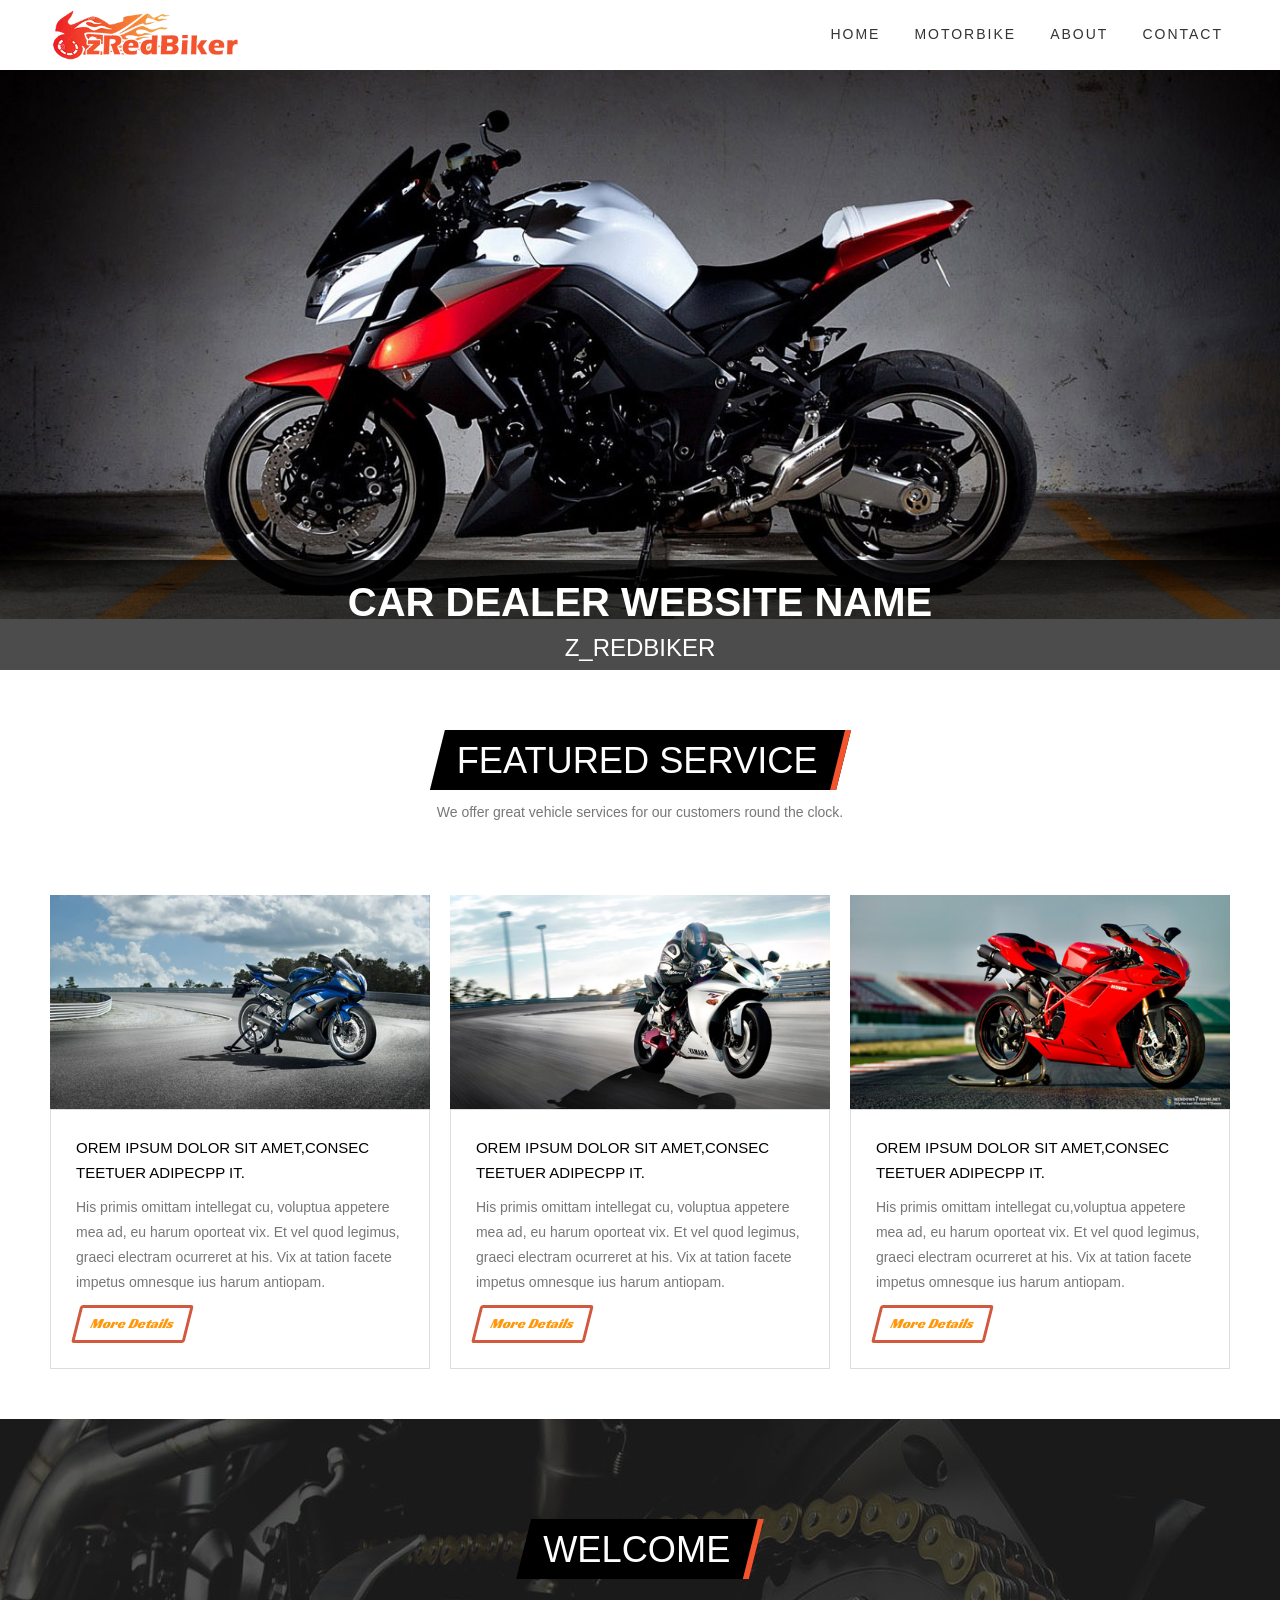
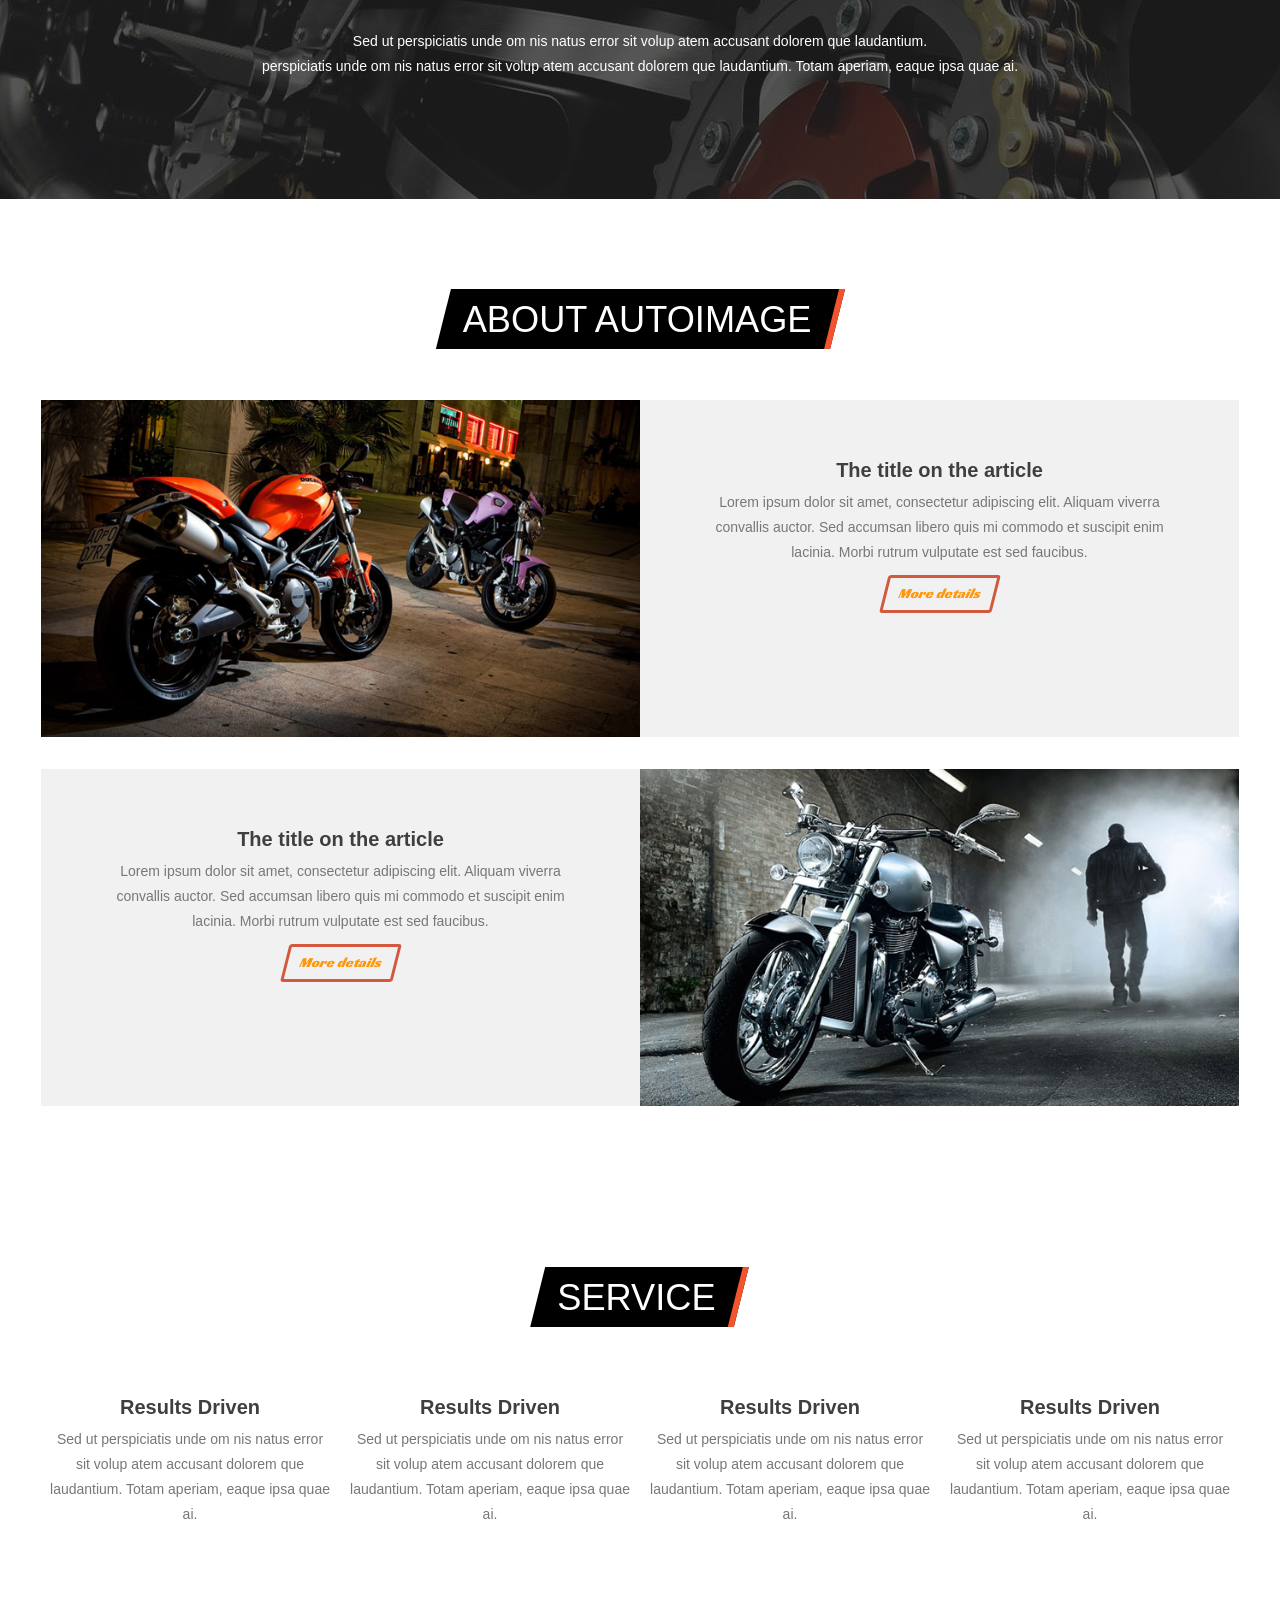
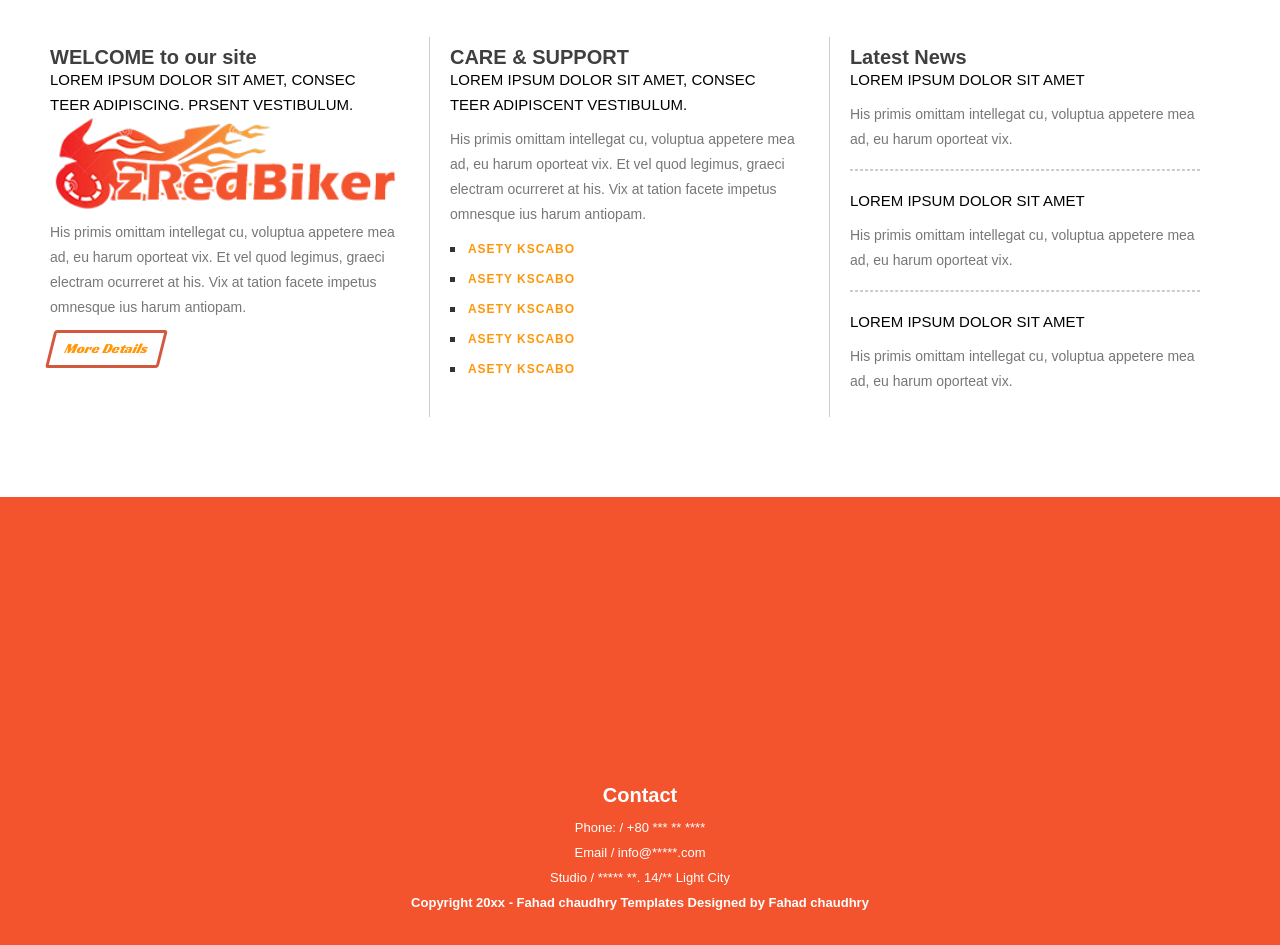
<file: index.html>
<!doctype html>
<html>
<head>
			<title>Home</title>
			<link href="css/style.css" type="text/css" rel="stylesheet">
			<link href="css/grid.css" type="text/css" rel="stylesheet">
</head>
<body>
<main>

		<!------------------------ header ----------------------->

	<header>
		<div class="container">
		<div class="row">
		<a href="index.html" class="logo"><img src="images/logo.png"></a>
		<div class="menu">
			<ul>
				<li><a href="index.html">Home</a></li>
				<li><a href="motobike.html">Motorbike</a></li>
				<li><a href="about.html">About</a></li>
				<li><a href="contact.html">Contact</a></li>
			</ul>
		</div>
		
		</div>
		</div>
	</header>
	
	<!------------------------ slider ----------------------->
	
	<section>
		<div class="slider">
			<img src="images/slideshow-image1.jpg">
			<div class="caption">
			<h1>CAR DEALER WEBSITE NAME</h1>
			<span>Z_REDBIKER</span>
			</div>
		</div>
	</section>
	
			<!------------------------ content area of home page ----------------------->
	
	<section>
	
				<!------------------------  ----------------------->
	
		<section class="content-box box-1">
			<div class="container">
				
				<div class="header">
				<h2 class="heading">
				<span>Featured Service</span>
				</h2>
				<p>We offer great vehicle services for our customers round the clock.</p>
				</div>
				
				<div class="row">
					<div class="adjust-1">
					<div class="wrap-col item">
						<div class="zoom-container">
						<img src="images/banner-img1.jpg">
						</div>
						<div class="item-content">
						<span>OREM IPSUM DOLOR SIT AMET,CONSEC TEETUER ADIPECPP IT.</span>
						<p>His primis omittam intellegat cu, voluptua appetere mea ad, eu harum oporteat vix. Et vel quod legimus, graeci electram ocurreret at his. Vix at tation facete impetus omnesque ius harum antiopam.</p>
						<a href="#" class="btn">More Details</a>
						</div>
					</div>
					</div>
					
					
					<div class="adjust-1">
					<div class="wrap-col item">
						<div class="zoom-container">
						<img src="images/banner-img2.jpg">
						</div>
						<div class="item-content">
						<span>OREM IPSUM DOLOR SIT AMET,CONSEC TEETUER ADIPECPP IT.</span>
						<p>His primis omittam intellegat cu, voluptua appetere mea ad, eu harum oporteat vix. Et vel quod legimus, graeci electram ocurreret at his. Vix at tation facete impetus omnesque ius harum antiopam.</p>
						<a href="#" class="btn">More Details</a>
						</div>
					</div>
					</div>
					
					<div class="adjust-1">
					<div class="wrap-col item">
						<div class="zoom-container">
						<img src="images/banner-img3.jpg">
						</div>
						<div class="item-content">
						<span>OREM IPSUM DOLOR SIT AMET,CONSEC TEETUER ADIPECPP IT.</span>
						<p>His primis omittam intellegat cu,voluptua appetere mea ad, eu harum oporteat vix. Et vel quod legimus, graeci electram ocurreret at his. Vix at tation facete impetus omnesque ius harum antiopam.</p>
						<a href="#" class="btn">More Details</a>
						</div>
					</div>
					</div>
					
				</div>
				
			</div>
		</section>
		
			<!------------------------  ----------------------->
		
		<section class="content-box box-2">
		<div class="container">
		<div class="row">
			
			<div class="header">
			<h2 class="heading">
			<span>Welcome</span>
			</h2>
			</div>
			<p>Sed ut perspiciatis unde om nis natus error sit volup atem accusant dolorem que laudantium. <br>
perspiciatis unde om nis natus error sit volup atem accusant dolorem que laudantium. Totam aperiam, eaque ipsa quae ai.</p>

		</div>
		</div>
		</section>
		
				<!------------------------  ----------------------->
		
		<section class="content-box box-3">
		<div class="container">
		<div class="row">
			<div class="header">
				<h2 class="heading">	
				<span>About Autoimage</span>
				</h2>
			</div>
			
			<div class="post">
			
			<div class="adjust-2">
			<img src="images/23.jpg">
			</div>
			
			<div class="adjust-2">
			<div class="wrapper">
			<h3>The title on the article</h3>
			<p>Lorem ipsum dolor sit amet, consectetur adipiscing elit. Aliquam viverra convallis auctor. Sed accumsan libero quis mi commodo et suscipit enim lacinia. Morbi rutrum vulputate est sed faucibus.</p>
			<a class="btn" href="#">More details</a>
			</div>
			</div>
			
			</div>
			
			<div class="post">
			
			<div class="adjust-2 f-right">
			<img src="images/24.jpg">
			</div>
			
			<div class="adjust-2">
			<div class="wrapper">
			<h3>The title on the article</h3>
			<p>Lorem ipsum dolor sit amet, consectetur adipiscing elit. Aliquam viverra convallis auctor. Sed accumsan libero quis mi commodo et suscipit enim lacinia. Morbi rutrum vulputate est sed faucibus.</p>
			<a class="btn" href="#">More details</a>
			</div>
			</div>
			
			</div>
			
		</div>
		</div>
		</section>
		
				<!------------------------  ----------------------->
		
		<section class="content-box box-4">
		<div class="container">
		<div class="row">
			<div class="header">
				<h2 class="heading">	
				<span>service</span>
				</h2>
			</div>
			
			<div class="adjust-3">
			<div class="wrap-col item">
			<h3>Results Driven</h3>
<p>Sed ut perspiciatis unde om nis natus error sit volup atem accusant dolorem que laudantium. Totam aperiam, eaque ipsa quae ai.</p>
			</div>
			</div>
			<div class="adjust-3">
			<div class="wrap-col item">
			<h3>Results Driven</h3>
<p>Sed ut perspiciatis unde om nis natus error sit volup atem accusant dolorem que laudantium. Totam aperiam, eaque ipsa quae ai.</p>
			</div>
			</div>
			<div class="adjust-3">
			<div class="wrap-col item">
			<h3>Results Driven</h3>
<p>Sed ut perspiciatis unde om nis natus error sit volup atem accusant dolorem que laudantium. Totam aperiam, eaque ipsa quae ai.</p>
			</div>
			</div>
			<div class="adjust-3">
			<div class="wrap-col item">
			<h3>Results Driven</h3>
<p>Sed ut perspiciatis unde om nis natus error sit volup atem accusant dolorem que laudantium. Totam aperiam, eaque ipsa quae ai.</p>
			</div>
			</div>
			
		</div>
		</div>
		</section>
		
				<!------------------------  ----------------------->
		
		<section class="content-box box-5">
		<div class="container">
		<div class="row">
			
			<div class="adjust-1">
			<div class="wrap-col item">
				<h3>WELCOME to our site</h3>
				<span>LOREM IPSUM DOLOR SIT AMET, CONSEC TEER ADIPISCING. PRSENT VESTIBULUM.</span>
				<img src="images/logo.png"/>
				<p>His primis omittam intellegat cu, voluptua appetere mea ad, eu harum oporteat vix. Et vel quod legimus, graeci electram ocurreret at his. Vix at tation facete impetus omnesque ius harum antiopam.</p>
				<a class="btn" href="#" style="border:3px solid #d2583e;color:#ff970b;">More Details</a>
			</div>
			</div>

			<div class="adjust-1">
			<div class="wrap-col item">
				<h3>CARE & SUPPORT</h3>
<span>LOREM IPSUM DOLOR SIT AMET, CONSEC TEER ADIPISCENT VESTIBULUM.</span>
<p>His primis omittam intellegat cu, voluptua appetere mea ad, eu harum oporteat vix. Et vel quod legimus, graeci electram ocurreret at his. Vix at tation facete impetus omnesque ius harum antiopam.</p>
				<ul class="link">
				<li><a href="#">ASETY KSCABO</a></li>
				<li><a href="#">ASETY KSCABO</a></li>
				<li><a href="#">ASETY KSCABO</a></li>
				<li><a href="#">ASETY KSCABO</a></li>
				<li><a href="#">ASETY KSCABO</a></li>
				</ul>
			</div>
			</div>
			
			<div class="adjust-1">
			<div class="wrap-col item" style="border-right:none;">
				<h3>Latest News</h3>
				<span>LOREM IPSUM DOLOR SIT AMET</span>
				<p>His primis omittam intellegat cu, voluptua appetere mea ad, eu harum oporteat vix.</p>
				<hr style="border:1px dashed #ccc;margin:17px 0px;">
				<span>LOREM IPSUM DOLOR SIT AMET</span>
				<p>His primis omittam intellegat cu, voluptua appetere mea ad, eu harum oporteat vix.</p>
				<hr style="border:1px dashed #ccc;margin:17px 0px;">
				<span>LOREM IPSUM DOLOR SIT AMET</span>
				<p>His primis omittam intellegat cu, voluptua appetere mea ad, eu harum oporteat vix.</p>
				
			</div>
			</div>	
			
		</div>
		</div>
		</section>
	
	</section>
	
		<!------------------------ footer ----------------------->
	
	<footer>
	
	<div class="map">
	<iframe src="https://www.google.com/maps/embed?pb=!1m14!1m12!1m3!1d26081603.294420466!2d-95.677068!3d37.06250000000001!2m3!1f0!2f0!3f0!3m2!1i1024!2i768!4f13.1!5e0!3m2!1sen!2s!4v1455468237757" width="100%" height="250" frameborder="0" style="border:0" allowfullscreen></iframe>
	</div>
	
		<div class="wrap-footer">
		<div class="container">
		<div class="row">
			<h3>Contact</h3>
			<span>Phone: / +80 *** ** ****</span><br> 
			<span>Email / info@*****.com</span> <br>
			<span>Studio / ***** **. 14/** Light City</span><br> 
			<span><strong>Copyright 20xx - <a href="#">Fahad chaudhry</a> Templates Designed by Fahad chaudhry</strong></span>
		</div>
		</div>
		</div>
	</footer>

</main>
</body>
</html>
</file>
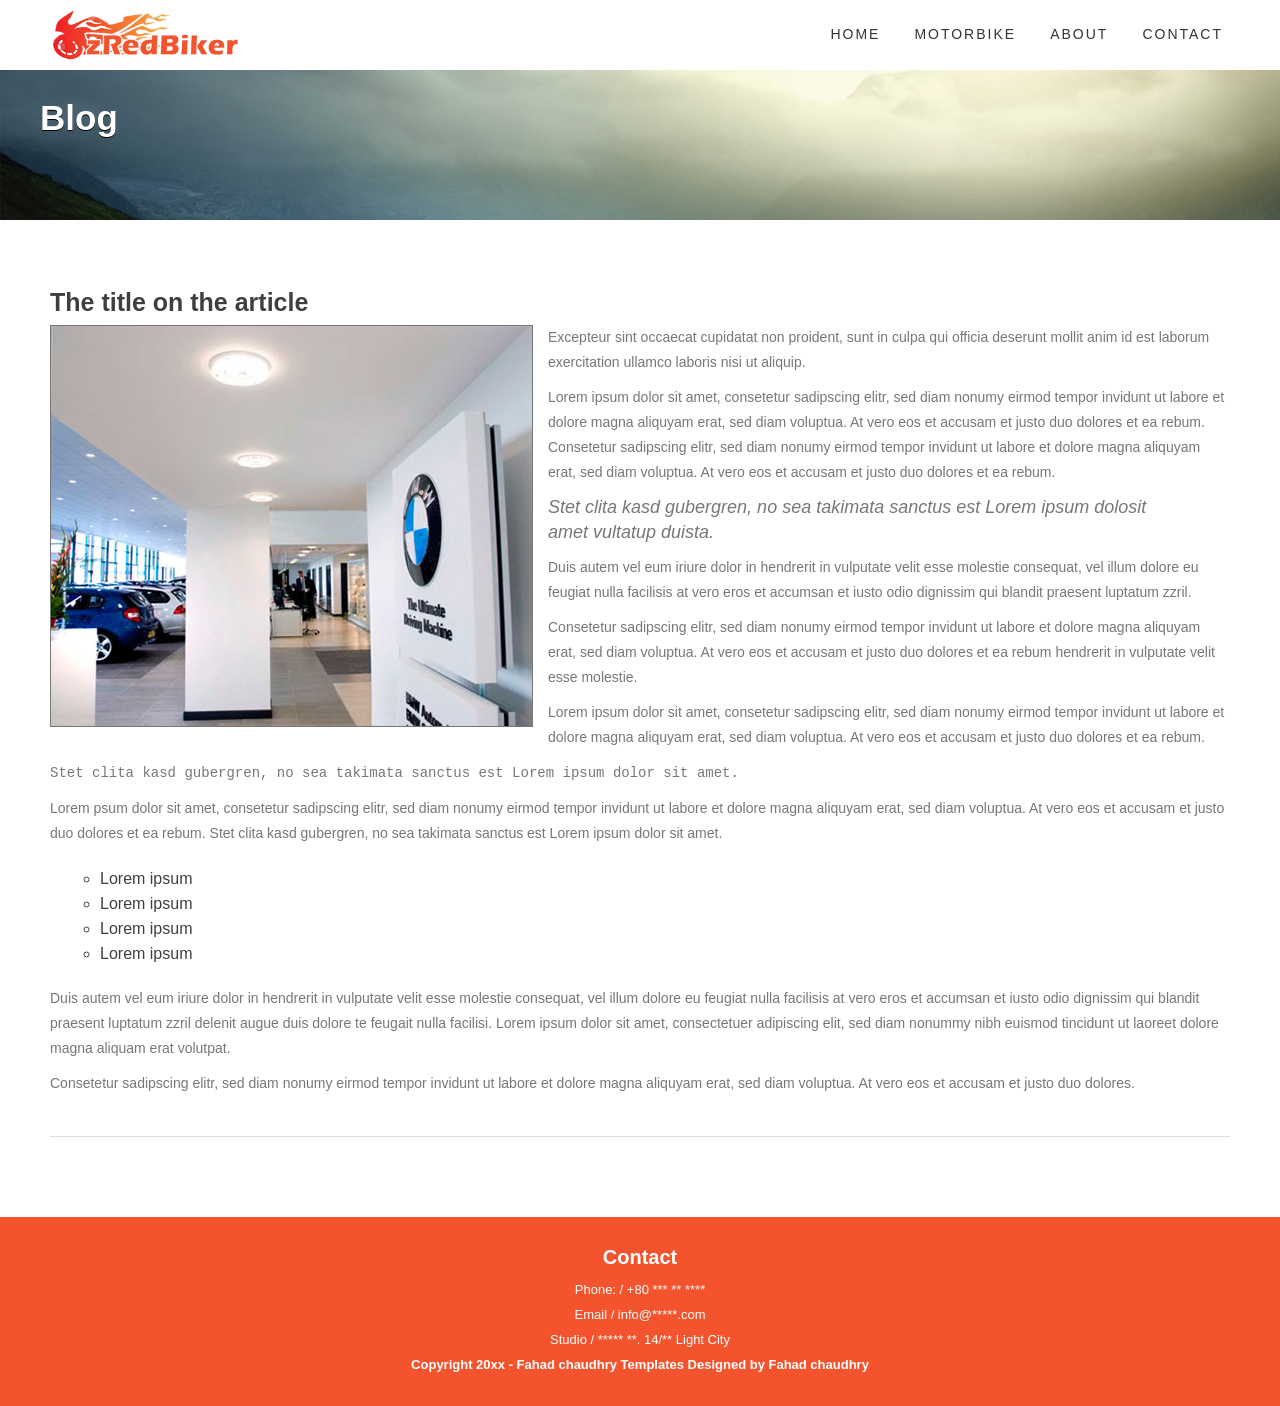
<file: about.html>
<!doctype html>
<html>
<head>
			<title>About</title>
			<link href="css/style.css" type="text/css" rel="stylesheet">
			<link href="css/grid.css" type="text/css" rel="stylesheet">
</head>
<body>
<main>

		<!------------------------ header ----------------------->

	<header>
		<div class="container">
		<div class="row">
		<a href="index.html" class="logo"><img src="images/logo.png"></a>
		<div class="menu">
			<ul>
				<li><a href="index.html">Home</a></li>
				<li><a href="motobike.html">Motorbike</a></li>
				<li><a href="about.html">About</a></li>
				<li><a href="contact.html">Contact</a></li>
			</ul>
		</div>
		
		</div>
		</div>
	</header>
	
	<!------------------------ content area ----------------------->
	
	<section>
	<div class="clearfix">
		<div class="sub-header">
		<div class="container">
		<h1>Blog</h1>
		</div>
		</div>
		
		<div class="container">
		<div class="row">
		<div class="wrap-col">
		
		<article>
			<div class="art-header">
			<h1 class="entry-title">The title on the article</h1>
			</div>
			<div class="art-content">
			<img src="images/1.jpg">
			<div><p>Excepteur sint occaecat cupidatat non proident, sunt in culpa qui officia deserunt mollit anim id est laborum exercitation ullamco laboris nisi ut aliquip.</p></div>
			<p>Lorem ipsum dolor sit amet, consetetur sadipscing elitr, sed diam nonumy eirmod tempor invidunt ut labore et dolore magna aliquyam erat, sed diam voluptua. At vero eos et accusam et justo duo dolores et ea rebum. Consetetur sadipscing elitr, sed diam nonumy eirmod tempor invidunt ut labore et dolore magna aliquyam erat, sed diam voluptua. At vero eos et accusam et justo duo dolores et ea rebum.</p>
			<blockquote><p>Stet clita kasd gubergren, no sea takimata sanctus est Lorem ipsum dolosit amet vultatup duista.</p></blockquote>
			<p>
			Duis autem vel eum iriure dolor in hendrerit in vulputate velit esse molestie consequat, vel illum dolore eu feugiat nulla facilisis at vero eros et accumsan et iusto odio dignissim qui blandit praesent luptatum zzril.</p>
			<p>
			Consetetur sadipscing elitr, sed diam nonumy eirmod tempor invidunt ut labore et dolore magna aliquyam erat, sed diam voluptua. At vero eos et accusam et justo duo dolores et ea rebum hendrerit in vulputate velit esse molestie.</p>

			<p>Lorem ipsum dolor sit amet, consetetur sadipscing elitr, sed diam nonumy eirmod tempor invidunt ut labore et dolore magna aliquyam erat, sed diam voluptua. At vero eos et accusam et justo duo dolores et ea rebum.</p>
			<p><code>Stet clita kasd gubergren, no sea takimata sanctus est Lorem ipsum dolor sit amet.</code></p>
			<p>
			Lorem psum dolor sit amet, consetetur sadipscing elitr, sed diam nonumy eirmod tempor invidunt ut labore et dolore magna aliquyam erat, sed diam voluptua. At vero eos et accusam et justo duo dolores et ea rebum. Stet clita kasd gubergren, no sea takimata sanctus est Lorem ipsum dolor sit amet.
			</p>
			<div class="order">
				<ol>
				<li>Lorem ipsum</li>
				<li>Lorem ipsum</li>
				<li>Lorem ipsum</li>
				<li>Lorem ipsum</li>
				</ol>
			</div>
			<p>
			Duis autem vel eum iriure dolor in hendrerit in vulputate velit esse molestie consequat, vel illum dolore eu feugiat nulla facilisis at vero eros et accumsan et iusto odio dignissim qui blandit praesent luptatum zzril delenit augue duis dolore te feugait nulla facilisi. Lorem ipsum dolor sit amet, consectetuer adipiscing elit, sed diam nonummy nibh euismod tincidunt ut laoreet dolore magna aliquam erat volutpat.</p>
<p>
Consetetur sadipscing elitr, sed diam nonumy eirmod tempor invidunt ut labore et dolore magna aliquyam erat, sed diam voluptua. At vero eos et accusam et justo duo dolores.</p>
			
			</div>
		</article>
		
		</div>
		</div>
		</div>
		
	</div>
	</section>
	
	<!------------------------ footer ----------------------->
	
		<footer>
		<div class="wrap-footer">
		<div class="container">
		<div class="row">
			<h3>Contact</h3>
			<span>Phone: / +80 *** ** ****</span><br> 
			<span>Email / info@*****.com</span> <br>
			<span>Studio / ***** **. 14/** Light City</span><br> 
			<span><strong>Copyright 20xx - <a href="#">Fahad chaudhry</a> Templates Designed by Fahad chaudhry</strong></span>
		</div>
		</div>
		</div>
	</footer>

</main>
</body>
</html>
</file>
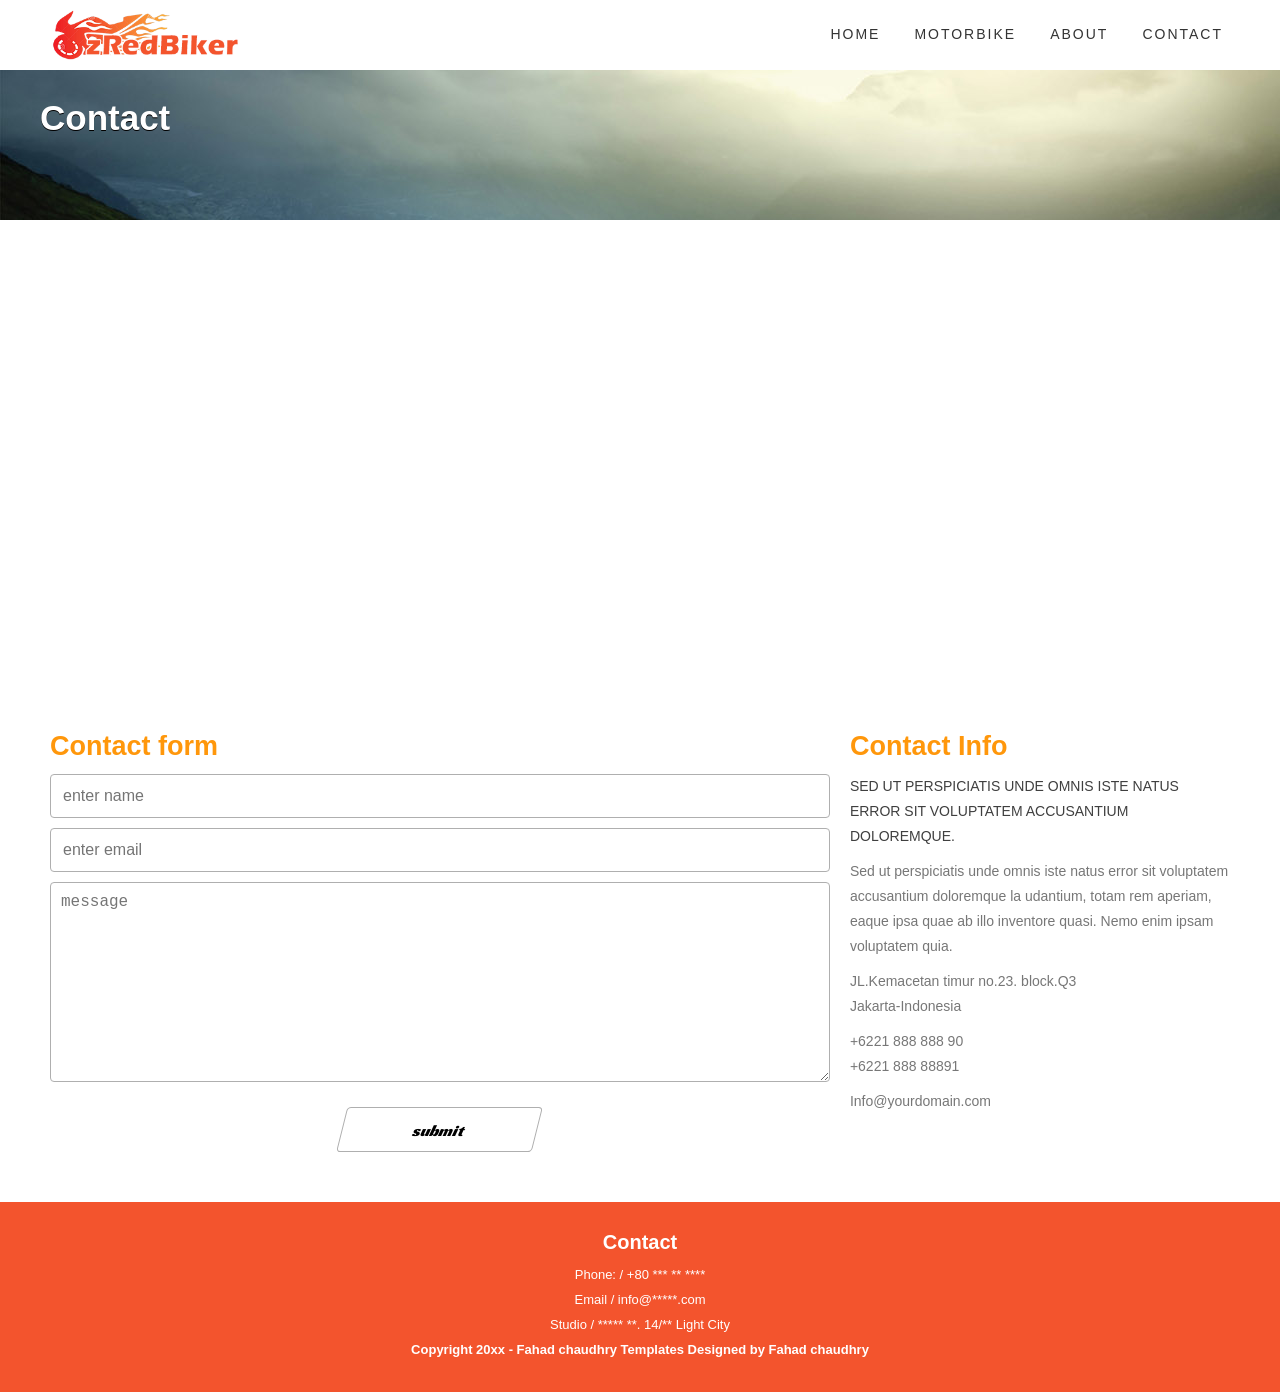
<file: contact.html>
<!doctype html>
<html>
<head>
			<title>Contact</title>
			<link href="css/style.css" type="text/css" rel="stylesheet">
			<link href="css/grid.css" type="text/css" rel="stylesheet">
</head>
<body>
<main>

		<!------------------------ header ----------------------->

	<header>
		<div class="container">
		<div class="row">
		<a href="index.html" class="logo"><img src="images/logo.png"></a>
		<div class="menu">
			<ul>
				<li><a href="index.html">Home</a></li>
				<li><a href="motobike.html">Motorbike</a></li>
				<li><a href="about.html">About</a></li>
				<li><a href="contact.html">Contact</a></li>
			</ul>
		</div>
		
		</div>
		</div>
	</header>
	
		<!------------------------ content area ----------------------->
	
	<section>
	<div class="clearfix">
		<div class="sub-header">
		<div class="container">
		<h1>Contact</h1>
		</div>
		</div>
		
		<div class="container">
		<div class="row">
		
		<div class="map">
	<iframe src="https://www.google.com/maps/embed?pb=!1m14!1m12!1m3!1d26081603.294420466!2d-95.677068!3d37.06250000000001!2m3!1f0!2f0!3f0!3m2!1i1024!2i768!4f13.1!5e0!3m2!1sen!2s!4v1455468237757" width="100%" height="450px" frameborder="0" style="border:0" allowfullscreen></iframe>
	</div>
	
		<div class="adjust-4">
		<div class="wrap-col">
			<h5 class="orange">Contact form</h5>
			<form id="ff">
			<label><input type="text" placeholder="enter name"></label>
			<label><input type="email" placeholder="enter email"></label>
			<label><textarea rows="4" cols="25" placeholder="message"></textarea></label>
			<center><input type="submit" class="btn" value="submit"></center>
			</form>
		</div>
		</div>
		
		<div class="adjust-1">
		<div class="wrap-col">
		<h5 class="orange">Contact Info</h5>
		<span>SED UT PERSPICIATIS UNDE OMNIS ISTE NATUS ERROR SIT VOLUPTATEM ACCUSANTIUM DOLOREMQUE.</span>
		<p>Sed ut perspiciatis unde omnis iste natus error sit voluptatem accusantium doloremque la udantium, totam rem aperiam, eaque ipsa quae ab illo inventore quasi. Nemo enim ipsam voluptatem quia.</p>

		<p>JL.Kemacetan timur no.23. block.Q3<br>
		Jakarta-Indonesia</p>

		<p>+6221 888 888 90<br> 
		+6221 888 88891</p>

		<p>Info@yourdomain.com</p>
		</div>
		</div>
		
		</div>
		</div>
		
	</div>
	</section>
	
	<!------------------------ footer ----------------------->
	
		<footer>
	
		<div class="wrap-footer">
		<div class="container">
		<div class="row">
			<h3>Contact</h3>
			<span>Phone: / +80 *** ** ****</span><br> 
			<span>Email / info@*****.com</span> <br>
			<span>Studio / ***** **. 14/** Light City</span><br> 
			<span><strong>Copyright 20xx - <a href="#">Fahad chaudhry</a> Templates Designed by Fahad chaudhry</strong></span>
		</div>
		</div>
		</div>
	</footer>

</main>
</body>
</html>
</file>
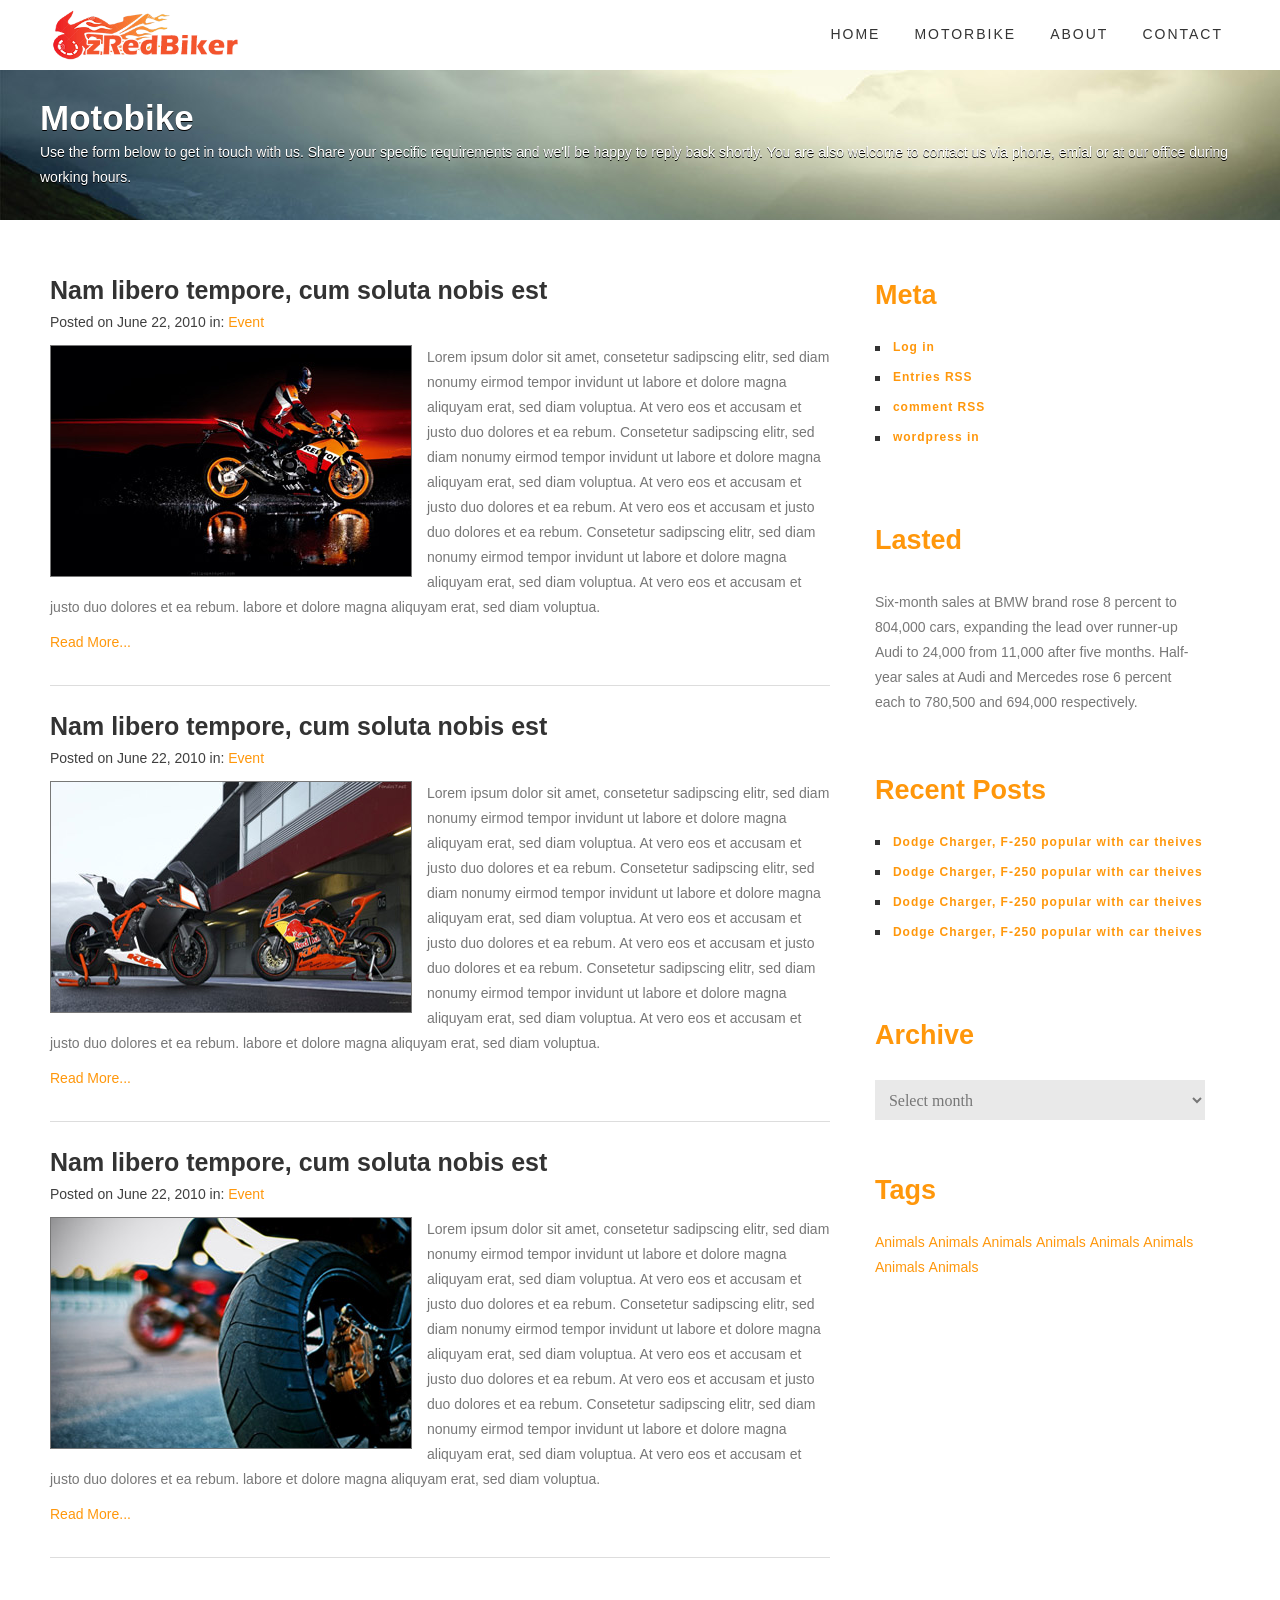
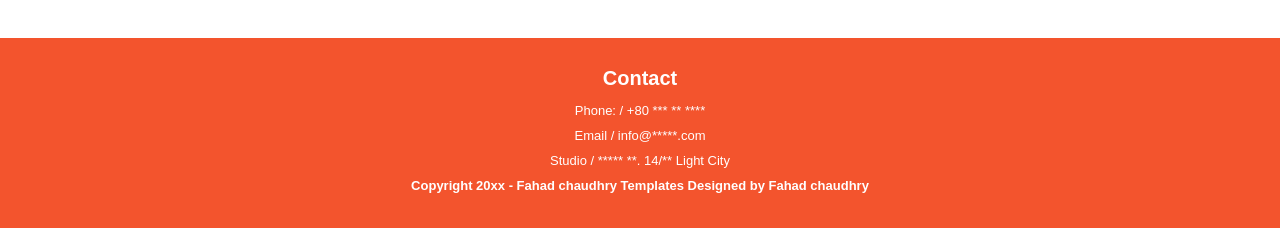
<file: motobike.html>
<!doctype html>
<html>
<head>
			<title>Moto Bike</title>
			<link href="css/style.css" type="text/css" rel="stylesheet">
			<link href="css/grid.css" type="text/css" rel="stylesheet">
</head>
<body>
<main>

		<!------------------------ header ----------------------->

	<header>
		<div class="container">
		<div class="row">
		<a href="index.html" class="logo"><img src="images/logo.png"></a>
		<div class="menu">
			<ul>
				<li><a href="index.html">Home</a></li>
				<li><a href="motobike.html">Motorbike</a></li>
				<li><a href="about.html">About</a></li>
				<li><a href="contact.html">Contact</a></li>
			</ul>
		</div>
		
		</div>
		</div>
	</header>
	
	<!------------------------ content area  ----------------------->
	
	<section>
	<div class="clearfix">
		<div class="sub-header">
		<div class="container">
		<h1>Motobike</h1>
		Use the form below to get in touch with us. Share your specific requirements and we'll be happy to reply back shortly. You are also welcome to contact us via phone, emial or at our office during working hours.
		</div>
		</div>
		
		<div class="container">
		<div class="row">
		
		<div class="adjust-4">
		<div class="wrap-col">
		
		<article>
		
		<div class="art-header">
		<a href="#"><h3>Nam libero tempore, cum soluta nobis est</h3></a>
		<div>Posted on June 22, 2010 in:<a href="#"> Event</a></div>
		</div>
		
		<div>
		<img src="images/6.jpg">
		<p>Lorem ipsum dolor sit amet, consetetur sadipscing elitr, sed diam nonumy eirmod tempor invidunt ut labore et dolore magna aliquyam erat, sed diam voluptua. At vero eos et accusam et justo duo dolores et ea rebum. Consetetur sadipscing elitr, sed diam nonumy eirmod tempor invidunt ut labore et dolore magna aliquyam erat, sed diam voluptua. At vero eos et accusam et justo duo dolores et ea rebum. At vero eos et accusam et justo duo dolores et ea rebum. Consetetur sadipscing elitr, sed diam nonumy eirmod tempor invidunt ut labore et dolore magna aliquyam erat, sed diam voluptua. At vero eos et accusam et justo duo dolores et ea rebum. labore et dolore magna aliquyam erat, sed diam voluptua.</p>
		</div>
		<a href="#">Read More...</a>
		</article>
		
		<article>
		
		<div class="art-header">
		<a href="#"><h3>Nam libero tempore, cum soluta nobis est</h3></a>
		<div>Posted on June 22, 2010 in:<a href="#"> Event</a></div>
		</div>
		
		<div>
		<img src="images/7.jpg">
		<p>Lorem ipsum dolor sit amet, consetetur sadipscing elitr, sed diam nonumy eirmod tempor invidunt ut labore et dolore magna aliquyam erat, sed diam voluptua. At vero eos et accusam et justo duo dolores et ea rebum. Consetetur sadipscing elitr, sed diam nonumy eirmod tempor invidunt ut labore et dolore magna aliquyam erat, sed diam voluptua. At vero eos et accusam et justo duo dolores et ea rebum. At vero eos et accusam et justo duo dolores et ea rebum. Consetetur sadipscing elitr, sed diam nonumy eirmod tempor invidunt ut labore et dolore magna aliquyam erat, sed diam voluptua. At vero eos et accusam et justo duo dolores et ea rebum. labore et dolore magna aliquyam erat, sed diam voluptua.</p>
		</div>
		<a href="#">Read More...</a>
		</article>
		
		<article>
		
		<div class="art-header">
		<a href="#"><h3>Nam libero tempore, cum soluta nobis est</h3></a>
		<div>Posted on June 22, 2010 in:<a href="#"> Event</a></div>
		</div>
		
		<div>
		<img src="images/5.jpg">
		<p>Lorem ipsum dolor sit amet, consetetur sadipscing elitr, sed diam nonumy eirmod tempor invidunt ut labore et dolore magna aliquyam erat, sed diam voluptua. At vero eos et accusam et justo duo dolores et ea rebum. Consetetur sadipscing elitr, sed diam nonumy eirmod tempor invidunt ut labore et dolore magna aliquyam erat, sed diam voluptua. At vero eos et accusam et justo duo dolores et ea rebum. At vero eos et accusam et justo duo dolores et ea rebum. Consetetur sadipscing elitr, sed diam nonumy eirmod tempor invidunt ut labore et dolore magna aliquyam erat, sed diam voluptua. At vero eos et accusam et justo duo dolores et ea rebum. labore et dolore magna aliquyam erat, sed diam voluptua.</p>
		</div>
		<a href="#">Read More...</a>
		</article>
		
		</div>
		</div>
		
		<!------------------------ widgets or sidebar in content area ----------------------->
		
		<div class="adjust-1">
		<div class="wrap-col wrap-sidebar">
		
		<div class="widget wid-meta">
		<div class="wid-header">
		<h4 class="orange">Meta</h4>
		</div>
		<div class="wid-content">
		<ul class="link">
		<li><a href="#">Log in</a></li>
		<li><a href="#">Entries RSS</a></li>
		<li><a href="#">comment RSS</a></li>
		<li><a href="#">wordpress in</a></li>
		</ul>
		</div>
		</div>
		
		<div class="widget wid-meta">
		<div class="wid-header">
		<h4 class="orange">Lasted</h4>
		</div>
		<div class="wid-content">
		<p>Six-month sales at BMW brand rose 8 percent to 804,000 cars, expanding the lead over runner-up Audi to 24,000 from 11,000 after five months. Half-year sales at Audi and Mercedes rose 6 percent each to 780,500 and 694,000 respectively.</p>
		</div>
		</div>
		
		<div class="widget">
		<div class="wid-header">
		<h4 class="orange">Recent Posts</h4>
		</div>
		<div class="wid-content">
		<ul class="link">
		<li><a href="#">Dodge Charger, F-250 popular with car theives</a></li>
		<li><a href="#">Dodge Charger, F-250 popular with car theives</a></li>
		<li><a href="#">Dodge Charger, F-250 popular with car theives</a></li>
		<li><a href="#">Dodge Charger, F-250 popular with car theives</a></li>
		</ul>
		</div>
		</div>
		
		<div class="widget wid-archive">
		<div class="wid-header">
		<h4 class="orange">Archive</h4>
		</div>
		<div class="wid-content">
		<select>
		<option vlaue"sdf" selected>Select month</option>
		<option vlaue"sdf" >july</option>
		<option vlaue"sdf" >august</option>
		<option vlaue"sdf">december</option>
		</select>
		</div>
		</div>
		
		<div class="widget">
		<div class="wid-header">
		<h4 class="orange">Tags</h4>
		</div>
		<div class="wid-content">
			<a href="#">Animals</a>
			<a href="#">Animals</a>
			<a href="#">Animals</a>
			<a href="#">Animals</a>
			<a href="#">Animals</a>
			<a href="#">Animals</a>
			<a href="#">Animals</a>
			<a href="#">Animals</a>
		</div>
		</div>
		
		</div>
		</div>
		
		
		</div>
		</div>
		
	</div>
	</section>
	
		<!------------------------ footer ----------------------->
	
		<footer>
	
		<div class="wrap-footer">
		<div class="container">
		<div class="row">
			<h3>Contact</h3>
			<span>Phone: / +80 *** ** ****</span><br> 
			<span>Email / info@*****.com</span> <br>
			<span>Studio / ***** **. 14/** Light City</span><br> 
			<span><strong>Copyright 20xx - <a href="#">Fahad chaudhry</a> Templates Designed by Fahad chaudhry</strong></span>
		</div>
		</div>
		</div>
	</footer>

</main>
</body>
</html>
</file>
<file: css/style.css>
/******************** Adding font  **********************/

@font-face
{
	font-family:'racing sans one';
	src:url("RacingSansOne-Regular.ttf");
}

		/******************** body  **********************/

body{
	width:100%;
	padding:0;
	margin:0;
	background:#fff;
	color:#3f3f3f;
	font:14px/25px Arial;
}
*{
	box-sizing:border-box;
}

		/************header*****************/
		
header{
	background:#fff;
}

		/******************** logo  **********************/

header .logo img{
	display:inline-block;
	margin:0px auto;
	padding:10px;
	max-width:210px;
	
}

		/******************** navigation bar **********************/

.menu{
	display:inline-block;
	float:right;
}
ul,ol{
	margin:0;
	padding:0;
	list-style:none;
}
.menu ul li{
	float:left;
}
.menu ul li a{
	padding:27px 17px;
	letter-spacing:2px;
	text-decoration:none;
	color:#333;
	font-weight:500px;
	border:0;
	text-transform:uppercase;
	line-height:1;
	display:block;
	position:relative;
	box-sizing:border-box;
}
.menu ul li:hover a{
	background:#f3542d;
	color:#fff;
}


			/**********slider**************/

.slider{
	position:relative;
	width:100%;
	overflow:hidden;
	height:600px;
	
}
.slider img{
	display:block;
	position:relative;
	z-index:1;
	max-height:600px;
	width:100%;
	border:0;
}
.caption{
	display:block;
	position:absolute;
	left:0;
	right:0;
	bottom:0;
	z-index:2;
	text-shadow:none;
	color:#fff;
	background:rgba(0,0,0, 0.7);
	padding:30px 20px 10px;
	text-align:center;
	margin:0;
	max-width:none;
	
}
.caption h1{
	font-size:40px;
	margin-bottom:20px;
}
.caption span{
	font-size:24px;
}

/**********************content***********************/

.content-box{
	margin-bottom:30px;
}
.content-box .box-1{
	padding-bottom:30px;
	min-height:380px;
}

	/**********************small slider in motobike, about , contact pages ***********************/

.header{
	text-align:center;
	margin:60px auto 50px;
}
.heading{
	background:#000;
	border-right:6px solid #f3542d;
	color:#fff;
	display:inline-block;
	font-size:36px;
	font-weight:normal;
	height:60px;
	line-height:42px;
	padding:10px 20px;
	position:relative;
	text-transform:uppercase;
	transform:rotate(0deg) scale(1.003) skew(-14deg) translate(0px);
	transform-style:flat;
}
.heading span{
	display:block;
transform:rotate(0deg) scale(1.003) skew(14deg) translate(0px);
	transform-style:flat;

}

			/*********************  ***********************/

.content-box .item{padding:10px 0;}
.zoom-container{
	position:relative;
	overflow:hidden;
	display:inline-block;
	width:100% !important;
}

.content-box .item img{
	display:block;
	width:100% !important;
	height:auto;
	transition:all 0.5s ease;
}
.content-box .item .item-content
{
	background:#fff;
	padding:25px;
	border:1px solid #ddd;
}
.content-box .item span{
	font-size:15px;
	font-weight:500px;
	color:#000;
}
.content-box .item:hover .zoom-container img{
	transform:scale(1.25) rotate(5deg);
	
}
.content-box .item:hover .item-content{background:#f3542d;color:#fff;transition:all 600ms ease;}
.content-box .item:hover .item-content p, .content-box .item:hover .item-content span{color:#fff;}
.content-box .item:hover a.btn{color:#fff; border-color:#fff;} 

			/*********************  ***********************/

.content-box.box-2{
	background:url(../images/bg-2.jpg);
	padding:40px 0;
	text-align:center;
	min-height:380px;
	color:#fff !important;
}
.content-box.box-2 p{
color:#fff;
}

			/*********************  ***********************/

.content-box.box-3 .post{
	background:#f1f1f1;
	color:3f3f3f;
	margin-bottom:30px;
	border:1px solid #fff;
}
.content-box.box-3 .post img{
	max-height:440px;
	width:100%;
	border:none;
}
.content-box.box-3 .post .wrapper{
	padding:60px 60px 20px 60px;
text-align:center;}

.post:after,.post:before,section:after,section:before,article:after,article:before{
	clear:both;
	content:" ";
	display:block;
	visibility:hidden;
	width:0;
	height:0;
}

		/*********************  ***********************/

.content-box.box-4{
	background:url(../images/bg-3.jpg) fixed 0 0;
	min-height:380px;
	padding:40px 0;
	text-align:center;
}

		/*********************  ***********************/

.content-box.box-5 .item{
	border-right:1px solid #ccc;
	padding-right:30px;
	min-height:380px;
	
}



		/***************footer********************/

.maps{
	margin:30px 0;
}
iframe{
	border:0;
	padding:0;
	margin:0;
}
footer{
	margin-top:40px;
	text-align:center;
	background:#f3542d;
}
footer a{
	color:#fff;
}
.wrap-footer{
color:#fff;
font-size:13px;
padding:30px 20px;	
}
.wrap-footer h3{margin-bottom:10px;}

		/******************** motobike page  **********************/

.sub-header{
	background:url(../images/bg-4.jpg);
	min-height:150px;
	padding:35px 10px 0;
color:#fff;
text-shadow:0 1px 0 #000;
margin-bottom:50px;	
}
.sub-header h1{
	font-size:35px;
	margin-bottom:10px;

}
article{
	display:inline-block;
	border-bottom:1px solid #ddd;
	padding-bottom:30px;
	margin-bottom:30px;
}
article img{
	display:inline-block;
	float:left;
	margin-right:15px;
	border:1px solid #777;
}

article .art-header h3{
	font-size:25px;
	color:#333;
	margin-bottom:10px;
}
article .art-header a:hover{
	text-decoration:none;
}

			/******************** sidebar in motobike page  **********************/

.wrap-sidebar
{
	margin:0px 10px;
}
.widget{
	margin-bottom:30px;
	padding:5px 25px 10px;
}
.wid-meta ul li{font-size:16px;}
.wid-content{padding:10px 0;}

.wid-archive select
{
		margin:5px 0;
		height:40px;
		width:100%;
		padding-left:10px;
		font-family:"noto serif";
		font-size:16px;
		background-color:#e9e9e9;
		color:#777;
		border:none;
}

		/*******************about**********************/

blockquote{quotes:none;}
article .entry-title
{
	margin:10px 0;
}
article .entry-title h1{
	line-height:1.2;
	font-size:38px;
}
article .art-content blockquote{
	border-left:3px solid #1c7791;
	font-size:18px;
	margin:0 50px;
	font-style:italic;
	color:#666;
	padding-left:20px;
}
article .art-content ol{
		float:left;
		text-align:justify;
		margin:10px 50px;
		font-size:16px;
		list-style:circle;
}

			/*******************form**************************/

#ff label{
	display:block;
	font-weight:bold;
	margin-bottom:5px;
}
#ff input, textarea{
	display:block;
	width:100%;
	border-radius:4px;
	color:#000;
	border:1px solid #afafaf;
	font-size:16px;
	background:#fff;
}
#ff input{
	padding:12px;
	margin:5px 0 10px 0;
	max-height:45px;
}
#ff textarea{
	padding:10px;
	margin:5px 0 25px 0;
	height:200px;
}
#ff .btn{max-width:25%;}
#ff .btn:hover{opacity:0.7;}

			/***************** Style for little things *****************/

div,span,img{
	vertical-align:top;
}

.f-right{
	float:right !important;
}

.orange{
	color:#ff970b !important;
	font-size:27px;
	font-weight:bold;
	margin-bottom:20px;
}

			/***************** Style for links *****************/

a{color:#ff970b; text-decoration:none;vertical-align:top;}
a:hover{text-decoration:underline;}

.btn{
	border:3px solid #d2583e;
	border-radius:3px;
	display:inline-block;
	font-size:14px;
	font-family:'Racing sans one';
	line-height:1.4;
	margin-bottom:0;
	padding:6px 12px;
	text-align:center;
	transform:rotate(0deg) scale(1.003) skew(-14deg) translate(0px);
	vertical-align:top;
	white-space:nowrap;
}

.link{
	margin-bottom:25px;
	text-align:left;
}
.link li{
	margin-bottom:5px;
}
.link li a{
	display:inline-block;
	text-decoration:none;
	font-weight:bold;
	letter-spacing:1px;
	font-size:12px;
}
.link li a:hover{
	color:#f26324;
}
.link li:before{
	content:'';
	margin-right:13px;
	display:inline-block;
	width:5px;
	height:5px;
	margin-bottom:2px;
	background:#333;
}

			/***************** Style for paragraph and headings *****************/
			
p{
	padding:0;
	margin:10px 0;
	color:#777;
}
h1,h2,h3,h4,h5{
	margin:0;
	padding:0;
}

h1,h2{font-size:25px;line-height:25px;}
h3,h4{font-size:20px;line-height:20px;}
h5{font-size:16px;line-height:16px;}

		/*****************  *****************/

.clearfix:after, .clearfix:before, article:after, article:before, .widget:after, .widget:before, .order:after, .order:before{
	clear:both;
	content:" ";
	display:block;
	visibility:hidden;
	width:0;
	height:0;
}
</file>
<file: css/grid.css>
.container{
	width:1200px;
	position:relative;
	margin:0px auto;
	padding:0px;
}
.container:after{
	content:" ";
	display:block;
	height:0;
	clear:both;
	visibility:hidden;
}
.container .row:before, .row:after{
	content:" ";
	display:block;
	overflow:hidden;
	visibility:hidden;
	width:0;
	height:0;
}
.container .row:after{
	clear:both;
}
.container .wrap-col{
	margin:10px;
}

.container .adjust-1, .container .adjust-2, .container .adjust-3, .container .adjust-4{
	display:inline-block;
	float:left;
}
.container .adjust-1{width:33.33%;}
.container .adjust-2{width:50%;}
.container .adjust-3{width:25%;}
.container .adjust-4{width:66.66%;}
</file>
